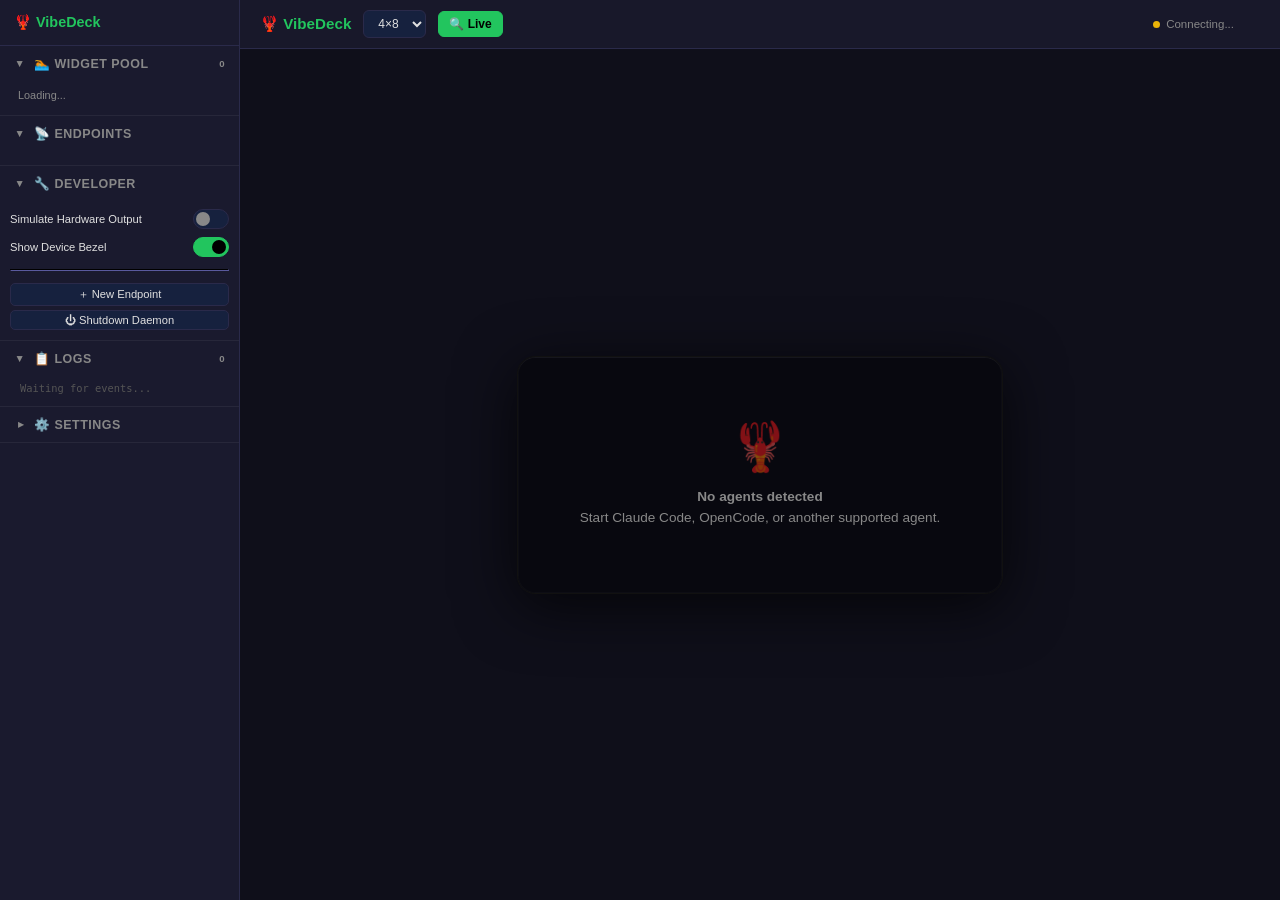
<file: vibe_deck/web/static/index.html>
<!DOCTYPE html>
<html lang="en">
<head>
<meta charset="UTF-8">
<meta name="viewport" content="width=device-width, initial-scale=1.0, viewport-fit=cover">
<title>VibeDeck</title>
<link rel="manifest" href="/static/manifest.json">
<meta name="apple-mobile-web-app-capable" content="yes">
<meta name="apple-mobile-web-app-status-bar-style" content="black-translucent">
<meta name="theme-color" content="#0f0f1a">
<style>
  :root {
    --bg: #0f0f1a; --panel: #1a1a2e; --surface: #16213e;
    --border: #2a2a4a; --text: #e0e0e0; --text-dim: #888;
    --accent: #22c55e; --danger: #ef4444; --warn: #eab308; --info: #3b82f6;
    --left-w: 240px; --right-w: 280px;
  }
  * { margin:0; padding:0; box-sizing:border-box; }
  body {
    background: var(--bg); color: var(--text);
    font-family: -apple-system, BlinkMacSystemFont, 'Segoe UI', 'Noto Sans', sans-serif;
    height: 100vh; overflow: hidden; user-select: none;
  }

  /* ── Layout ──────────────────────────────── */
  #app { display: flex; height: 100vh; }
  #app.noright #right { display: none; }

  /* Hamburger */
  #hamburger {
    display: none; position: fixed; top: 10px; left: 10px; z-index: 150;
    background: var(--panel); border: 1px solid var(--border);
    color: var(--text); font-size: 1.1rem; padding: 6px 10px;
    border-radius: 6px; cursor: pointer;
  }
  #hamburger:hover { border-color: var(--accent); }

  /* Left sidebar */
  #left {
    width: var(--left-w); min-width: var(--left-w);
    background: var(--panel); border-right: 1px solid var(--border);
    display: flex; flex-direction: column; overflow-y: auto;
    transition: transform 0.2s;
  }
  #left .sec {
    border-bottom: 1px solid rgba(255,255,255,0.06);
  }
  #left .sec-hdr {
    display: flex; align-items: center; gap: 8px;
    padding: 10px 14px; cursor: pointer;
    font-size: 0.78rem; font-weight: 600; color: var(--text-dim);
    text-transform: uppercase; letter-spacing: 0.5px;
    transition: color 0.15s, background 0.15s;
    border-radius: 0;
  }
  #left .sec-hdr:hover { color: var(--text); background: rgba(255,255,255,0.02); }
  #left .sec-hdr .arrow {
    font-size: 0.65rem; transition: transform 0.2s;
    display: inline-block; width: 12px; text-align: center;
  }
  #left .sec.collapsed .sec-body { display: none; }
  #left .sec.collapsed .arrow { transform: rotate(-90deg); }
  #left .sec-body { padding: 4px 10px 10px; font-size: 0.72rem; }
  #left .sec-body.show { display: block; }

  /* Left sidebar — pool */
  .pool-item {
    display: flex; align-items: center; gap: 6px;
    padding: 5px 8px; border-radius: 6px; cursor: grab;
    transition: background 0.12s; margin-bottom: 2px;
    position: relative;
  }
  .pool-item:hover { background: var(--surface); }
  .pool-item:active { cursor: grabbing; }
  .pool-item.dragging { opacity: 0.4; }
  .pool-dot {
    width: 7px; height: 7px; border-radius: 50%; flex-shrink: 0;
  }
  .pool-icon { font-size: 1rem; flex-shrink: 0; width: 20px; text-align: center; }
  .pool-label { flex:1; overflow:hidden; text-overflow:ellipsis; white-space:nowrap; font-size:0.72rem; }
  .pool-status { font-size:0.6rem; color:var(--text-dim); flex-shrink: 0; }
  .pool-actions { display: flex; gap: 3px; flex-shrink: 0; }
  .pool-btn {
    background: var(--surface); color: var(--text); border: 1px solid var(--border);
    padding: 1px 6px; border-radius: 4px; cursor: pointer; font-size: 0.6rem;
    transition: all 0.12s;
  }
  .pool-btn:hover { border-color: var(--accent); }
  .pool-btn.activate:hover { border-color: var(--accent); background: rgba(34,197,94,0.15); }
  .pool-btn.deactivate { color: var(--text-dim); }
  .pool-btn.deactivate:hover { border-color: var(--danger); color: var(--danger); background: rgba(239,68,68,0.1); }

  /* Left sidebar — terminals */
  .term-item {
    display: flex; align-items: center; gap: 6px;
    padding: 5px 8px; border-radius: 6px; cursor: pointer;
    transition: background 0.12s; margin-bottom: 2px;
  }
  .term-item:hover { background: var(--surface); }
  .term-item.active { background: var(--surface); border: 1px solid var(--accent); }
  .term-dot { width: 6px; height: 6px; border-radius: 50%; flex-shrink: 0; }
  .term-dot.active-dot { background: var(--accent); box-shadow: 0 0 6px var(--accent); }
  .term-dot.idle-dot { background: var(--text-dim); }
  .term-name { flex:1; overflow:hidden; text-overflow:ellipsis; white-space:nowrap; }
  .term-grid { color: var(--text-dim); font-size: 0.65rem; }

  /* Left sidebar — log entries */
  .log-entry {
    padding: 2px 8px; font-size: 0.65rem; font-family: 'SF Mono','Cascadia Code',monospace;
    color: var(--text-dim); border-left: 2px solid transparent;
    white-space: nowrap; overflow: hidden; text-overflow: ellipsis;
  }
  .log-entry.ts { color: #555; }
  .log-entry.evt { border-left-color: var(--accent); color: var(--text); }

  /* Center */
  #center {
    flex:1; display: flex; flex-direction: column;
    align-items: center; min-width: 0;
  }

  /* Top bar */
  #topbar {
    width: 100%; padding: 10px 20px;
    display: flex; align-items: center; gap: 12px;
    border-bottom: 1px solid var(--border);
    background: rgba(26,26,46,0.85);
    backdrop-filter: blur(12px);
    -webkit-backdrop-filter: blur(12px);
    flex-shrink: 0;
  }
  #topbar .title { font-weight: 700; font-size: 0.95rem; }
  #topbar .title span { color: var(--accent); }
  #topbar .spacer { flex:1; }
  #topbar select, #topbar button {
    background: var(--surface); color: var(--text);
    border: 1px solid var(--border); padding: 5px 10px;
    border-radius: 6px; font-size: 0.75rem; cursor: pointer;
  }
  #topbar select:hover, #topbar button:hover { border-color: var(--accent); }
  #topbar button.active { background: var(--accent); color: #000; border-color: var(--accent); font-weight: 600; }
  #topbar .status-row { display: flex; align-items: center; gap: 6px; font-size: 0.72rem; }
  .status-dot { width: 7px; height: 7px; border-radius: 50%; }
  .status-dot.online { background: var(--accent); box-shadow: 0 0 6px var(--accent); }
  .status-dot.offline { background: var(--danger); }
  .status-dot.waiting { background: var(--warn); animation: pulse 1s infinite; }

  /* Grid area */
  #gridArea {
    flex:1; display: flex; align-items: center; justify-content: center;
    width: 100%; overflow: auto;
  }
  .deck-wrapper {
    background: #08080f; padding: 14px; border-radius: 18px;
    box-shadow:
      0 12px 60px rgba(0,0,0,0.7),
      inset 0 1px 0 rgba(255,255,255,0.04),
      inset 0 0 0 1px rgba(255,255,255,0.02);
    border: 1px solid #111;
  }
  .deck-grid { display: grid; gap: 5px; }
  .key {
    width: 72px; height: 72px; border-radius: 8px;
    display: flex; flex-direction: column;
    align-items: center; justify-content: center;
    cursor: pointer; transition: transform 0.08s, box-shadow 0.15s, filter 0.15s;
    position: relative; font-size: 1.5rem; overflow: hidden;
  }
  .key::after {
    content:''; position:absolute; inset:0; border-radius:8px;
    background: linear-gradient(135deg, rgba(255,255,255,0.08) 0%, transparent 50%);
    pointer-events: none;
  }
  .key:hover { filter: brightness(1.25); box-shadow: 0 0 12px rgba(255,255,255,0.08); transform: translateY(-2px); }
  .key:active { transform: scale(0.92) translateY(0); transition: transform 0.06s; }
  .key.selected { box-shadow: 0 0 0 2px var(--accent), 0 0 12px rgba(34,197,94,0.3); }
  .key .icon { font-size: 1.6rem; line-height:1; pointer-events:none; }
  .key .label {
    font-size:0.58rem; margin-top:3px; text-align:center;
    max-width:64px; overflow:hidden; text-overflow:ellipsis; white-space:nowrap;
    pointer-events:none; opacity:0.9;
    text-shadow: 0 1px 2px rgba(0,0,0,0.6);
  }
  .key .badge {
    position:absolute; top:4px; right:5px; background:var(--danger);
    color:#fff; font-size:0.55rem; font-weight:700; border-radius:50%;
    min-width:18px; height:18px; display:flex; align-items:center; justify-content:center;
    pointer-events:none;
  }

  /* Key animations */
  .key.pulse { animation: pulse 1.5s ease-in-out infinite; }
  .key.blink { animation: blink 0.8s ease-in-out infinite; }
  .key.crawl { animation: crawl 3s ease-in-out infinite; }
  .key.progress { animation: progress 2s linear infinite; }
  @keyframes pulse { 0%,100%{opacity:1} 50%{opacity:0.45} }
  @keyframes blink { 0%,45%{opacity:1} 50%,95%{opacity:0.2} 100%{opacity:1} }
  @keyframes crawl { 0%,100%{filter:brightness(1)} 30%{filter:brightness(1.4) saturate(1.3)} 60%{filter:brightness(0.9)} }
  @keyframes progress { 0%{background-position:0% 50%} 100%{background-position:200% 50%} }

  /* Key animations — sprite-driven (server sends pre-rendered frames) */
  .key.sprite {
    background-size: cover;
    background-position: center;
    background-repeat: no-repeat;
  }
  .key.sprite .icon,
  .key.sprite .label,
  .key.sprite .badge { display: none; }

  /* Empty state */
  .empty-state {
    text-align:center; padding:48px; color:var(--text-dim);
    grid-column:1/-1; align-self:center;
  }
  .empty-state .empty-icon { font-size:3rem; margin-bottom:14px; opacity:0.5; }
  .empty-state .empty-icon.wiggle { animation: wiggle 3s ease-in-out infinite; }
  .empty-state p { margin:6px 0; font-size:0.85rem; }
  .empty-state .tip { font-size:0.72rem; color:#555; margin-top:10px; }
  @keyframes wiggle { 0%,100%{transform:rotate(0)} 25%{transform:rotate(2deg)} 75%{transform:rotate(-2deg)} }

  /* Right sidebar */
  #right {
    width: var(--right-w); min-width: var(--right-w);
    background: var(--panel); border-left: 1px solid var(--border);
    display: flex; flex-direction: column; overflow-y: auto;
  }
  #right .insp-header {
    padding: 12px 14px; border-bottom: 1px solid var(--border);
    display: flex; align-items: center; justify-content: space-between;
    font-size: 0.8rem; font-weight: 600;
  }
  #right .insp-body { padding: 12px 14px; font-size: 0.75rem; }
  #right .insp-empty { color: var(--text-dim); text-align: center; padding: 40px 14px; font-size: 0.78rem; }
  #right .insp-row { margin-bottom: 10px; }
  #right .insp-label { color: var(--text-dim); font-size: 0.65rem; text-transform: uppercase; letter-spacing: 0.5px; margin-bottom: 2px; }
  #right .insp-val { color: var(--text); word-break: break-all; }
  #right input, #right select {
    width: 100%; background: var(--surface); border: 1px solid var(--border);
    color: var(--text); padding: 4px 8px; border-radius: 5px; font-size: 0.75rem;
  }
  #right input[type=color] { width: 36px; height: 28px; padding: 1px; cursor: pointer; }
  .insp-swatch { display: inline-block; width: 14px; height: 14px; border-radius: 3px; vertical-align: middle; margin-right: 4px; border: 1px solid var(--border); }

  /* Buttons */
  .btn-sm {
    background:var(--surface); color:var(--text); border:1px solid var(--border);
    padding:3px 8px; border-radius:5px; cursor:pointer; font-size:0.7rem;
  }
  .btn-sm:hover { border-color: var(--accent); }
  .btn-accent { background:var(--accent); color:#000; border:none; font-weight:600; }
  .btn-accent:hover { filter:brightness(1.15); }

  /* Modal */
  .modal {
    position:fixed; inset:0; z-index:200; background:rgba(0,0,0,0.6);
    display:flex; align-items:center; justify-content:center;
    animation: fadeIn 0.2s ease;
  }
  .modal.closing { animation: fadeOut 0.15s ease forwards; }
  .modal-card {
    background:var(--panel); border:1px solid var(--border);
    border-radius:14px; max-width:480px; width:90%; max-height:80vh; overflow-y:auto;
    animation: slideUp 0.25s cubic-bezier(0.16,1,0.3,1);
  }
  .modal.closing .modal-card { animation: slideDown 0.15s ease forwards; }
  @keyframes fadeIn { from{opacity:0} to{opacity:1} }
  @keyframes fadeOut { from{opacity:1} to{opacity:0} }
  @keyframes slideUp { from{opacity:0;transform:translateY(24px) scale(0.96)} to{opacity:1;transform:translateY(0) scale(1)} }
  @keyframes slideDown { from{opacity:1;transform:translateY(0) scale(1)} to{opacity:0;transform:translateY(24px) scale(0.96)} }
  .modal-header, .modal-footer { padding:12px 18px; display:flex; align-items:center; justify-content:space-between; }
  .modal-header { border-bottom:1px solid var(--border); }
  .modal-header h3 { font-size:0.95rem; margin:0; }
  .modal-footer { border-top:1px solid var(--border); }
  .modal-close { background:none; border:none; color:var(--text-dim); font-size:1.1rem; cursor:pointer; padding:4px 8px; border-radius:4px; transition: all 0.15s; }
  .modal-close:hover { background:var(--surface); color:var(--text); }
  .modal-body { padding:14px 18px; }
  .dim { color:var(--text-dim); font-size:0.85rem; }

  /* Toast */
  #toastContainer {
    position:fixed; bottom:20px; right:20px; z-index:999;
    display:flex; flex-direction:column-reverse; gap:8px; pointer-events:none;
  }
  .toast {
    background:var(--panel); border:1px solid var(--border);
    color:var(--text); padding:10px 16px; border-radius:8px;
    font-size:0.8rem; box-shadow:0 4px 20px rgba(0,0,0,0.5);
    animation: toastIn 0.3s cubic-bezier(0.16,1,0.3,1);
    pointer-events:auto; max-width:320px;
  }
  .toast.out { animation: toastOut 0.2s ease forwards; }
  .toast.success { border-left:3px solid var(--accent); }
  .toast.error { border-left:3px solid var(--danger); }
  @keyframes toastIn { from{opacity:0;transform:translateX(60px)} to{opacity:1;transform:translateX(0)} }
  @keyframes toastOut { from{opacity:1;transform:translateX(0)} to{opacity:0;transform:translateX(60px)} }

  /* Wizard */
  .wizard-container {
    display:flex; flex-direction:column; align-items:center;
    justify-content:center; min-height:100vh; padding:20px;
  }
  .wizard-card {
    background:var(--panel); border:1px solid var(--border);
    border-radius:16px; padding:32px 24px; max-width:380px; width:100%; text-align:center;
  }
  .wizard-card h2 { font-size:1.4rem; margin-bottom:6px; }
  .wizard-sub { color:var(--text-dim); font-size:0.85rem; margin-bottom:24px; }
  .grid-options { display:flex; gap:10px; margin-bottom:20px; flex-wrap:wrap; justify-content:center; }
  .grid-option {
    background:var(--surface); border:2px solid var(--border);
    border-radius:12px; padding:16px 12px; cursor:pointer;
    text-align:center; min-width:90px; transition:all 0.15s;
    flex:1; max-width:110px;
  }
  .grid-option:hover { border-color:var(--info); }
  .grid-option.selected { border-color:var(--accent); background:#1a2e1a; }
  .grid-option .go-size { font-size:1.3rem; font-weight:700; margin-bottom:4px; }
  .grid-option .go-label { font-size:0.7rem; color:var(--text-dim); }
  .grid-option .go-keys { font-size:0.65rem; color:#555; margin-top:2px; }
  .wizard-input {
    width:100%; padding:10px 14px; background:var(--surface);
    border:1px solid var(--border); border-radius:10px;
    color:var(--text); font-size:0.9rem; margin-bottom:16px;
    text-align:center; outline:none;
  }
  .wizard-input:focus { border-color:var(--accent); }
  .wizard-btn {
    width:100%; padding:12px; background:var(--accent);
    color:#000; border:none; border-radius:10px;
    font-size:1rem; font-weight:600; cursor:pointer; transition:all 0.15s;
  }
  .wizard-btn:hover { filter:brightness(1.15); }
  .wizard-btn:active { transform:scale(0.97); }
  .wizard-btn:disabled { opacity:0.4; cursor:not-allowed; }
  .wizard-error { color:var(--danger); font-size:0.8rem; margin-top:10px; min-height:20px; }

  /* Responsive */
  @media (max-width:900px) {
    #hamburger { display: block; }
    #left {
      position: fixed; top:0; left:0; bottom:0; z-index:140;
      transform: translateX(-100%);
    }
    #left.open { transform: translateX(0); }
    #right { width: 240px; min-width: 240px; }
    .key { width: 56px; height: 56px; font-size: 1.2rem; }
    .key .icon { font-size: 1.3rem; }
  }
  @media (max-width:600px) {
    #right { display: none; }
    .key { width: 48px; height: 48px; font-size: 1rem; }
    .key .icon { font-size: 1.1rem; }
  }

  /* Custom scrollbar */
  ::-webkit-scrollbar { width:6px; height:6px; }
  ::-webkit-scrollbar-track { background: transparent; }
  ::-webkit-scrollbar-thumb { background: var(--border); border-radius: 3px; }
  ::-webkit-scrollbar-thumb:hover { background: #3a3a5a; }

  /* Selection */
  ::selection { background: var(--accent); color: #000; }

  /* ── Developer Toggle Switches ── */
  .dev-toggle-row { padding: 4px 0; }
  .dev-toggle { display: flex; align-items: center; justify-content: space-between; cursor: pointer; }
  .toggle-label { font-size: 0.7rem; color: var(--text); }
  .toggle-switch { position: relative; width: 36px; height: 20px; flex-shrink: 0; }
  .toggle-switch input { opacity: 0; width: 0; height: 0; }
  .toggle-slider { position: absolute; cursor: pointer; top: 0; left: 0; right: 0; bottom: 0;
    background: var(--surface); border: 1px solid var(--border); border-radius: 20px; transition: 0.2s; }
  .toggle-slider:before { content: ""; position: absolute; height: 14px; width: 14px;
    left: 2px; bottom: 2px; background: var(--text-dim); border-radius: 50%; transition: 0.2s; }
  .toggle-switch input:checked + .toggle-slider { background: var(--accent); border-color: var(--accent); }
  .toggle-switch input:checked + .toggle-slider:before { transform: translateX(16px); background: #000; }

  /* ── Hardware Simulation Mode ── */
  .deck-grid.hw-sim-keys .key {
    width: var(--hw-key-size, 96px);
    height: var(--hw-key-size, 96px);
    border-radius: 12px;
  }
  .deck-grid.hw-sim-keys .key .icon { font-size: calc(var(--hw-key-size, 96px) * 0.45); }
  .deck-grid.hw-sim-keys .key .label { font-size: calc(var(--hw-key-size, 96px) * 0.12); }
  #center.hw-sim .deck-wrapper { background: #1a1a1a; border: 3px solid #333; border-radius: 16px;
    padding: 16px; box-shadow: 0 8px 32px rgba(0,0,0,0.5); }
  .deck-wrapper.no-bezel { background: transparent; border: none; box-shadow: none; padding: 0; border-radius: 0; }
</style>
</head>
<body>

<!-- ═══ Hamburger (mobile) ═══ -->
<button id="hamburger" onclick="toggleSidebar()" title="Toggle sidebar">☰</button>

<!-- ═══ App Layout ═══ -->
<div id="app" class="noright">

<!-- ── Left Sidebar ── -->
<aside id="left">
  <div style="padding:14px;border-bottom:1px solid var(--border);font-weight:700;font-size:0.9rem">
    🦞 <span style="color:var(--accent)">VibeDeck</span>
  </div>

  <!-- Widget Pool -->
  <div class="sec" id="secPool">
    <div class="sec-hdr" onclick="toggleSec('secPool')">
      <span class="arrow">▼</span> 🏊 Widget Pool
      <span style="margin-left:auto;font-size:0.6rem;color:var(--text-dim)" id="poolCount">0</span>
    </div>
    <div class="sec-body" id="poolList">
      <div style="color:var(--text-dim);font-size:0.68rem;padding:4px 8px">Loading...</div>
    </div>
  </div>

  <!-- Endpoints -->
  <div class="sec" id="secTerminals">
    <div class="sec-hdr" onclick="toggleSec('secTerminals')">
      <span class="arrow">▼</span> 📡 Endpoints
    </div>
    <div class="sec-body" id="terminalList"></div>
  </div>

  <!-- Developer -->
  <div class="sec" id="secDev">
    <div class="sec-hdr" onclick="toggleSec('secDev')">
      <span class="arrow">▼</span> 🔧 Developer
    </div>
    <div class="sec-body" id="devBody">
      <div class="dev-toggle-row">
        <label class="dev-toggle">
          <span class="toggle-label">Simulate Hardware Output</span>
          <div class="toggle-switch">
            <input type="checkbox" id="hwSimToggle" onchange="toggleHardwareSim()">
            <span class="toggle-slider"></span>
          </div>
        </label>
      </div>
      <div class="dev-toggle-row">
        <label class="dev-toggle">
          <span class="toggle-label">Show Device Bezel</span>
          <div class="toggle-switch">
            <input type="checkbox" id="showBezelToggle" onchange="toggleBezel()" checked>
            <span class="toggle-slider"></span>
          </div>
        </label>
      </div>
      <hr style="border-color:var(--border);margin:8px 0">
      <button class="btn-sm" style="width:100%;margin-top:4px" onclick="showWizard()">＋ New Endpoint</button>
      <button class="btn-sm" style="width:100%;margin-top:4px" onclick="shutdownDaemon()">⏻ Shutdown Daemon</button>
    </div>
  </div>

  <!-- Logs -->
  <div class="sec" id="secLogs">
    <div class="sec-hdr" onclick="toggleSec('secLogs')">
      <span class="arrow">▼</span> 📋 Logs
      <span style="margin-left:auto;font-size:0.6rem;color:var(--text-dim)" id="logCount">0</span>
    </div>
    <div class="sec-body" id="logBody" style="max-height:200px;overflow-y:auto">
      <div class="log-entry ts">Waiting for events...</div>
    </div>
  </div>

  <!-- Settings -->
  <div class="sec collapsed" id="secSettings">
    <div class="sec-hdr" onclick="toggleSec('secSettings')">
      <span class="arrow">▼</span> ⚙️ Settings
    </div>
    <div class="sec-body">
      <button class="btn-sm" style="width:100%;margin-bottom:4px" onclick="showVisualConfig()">🎨 Widget Appearance</button>
      <button class="btn-sm" style="width:100%;margin-bottom:4px" onclick="showThemeEditor()">💅 UI Theme</button>
      <button class="btn-sm" style="width:100%;margin-bottom:4px" onclick="showSaveDialog()">💾 Save Layout</button>
      <button class="btn-sm" style="width:100%" onclick="showLoadDialog()">📂 Load Layout</button>
      <button class="btn-sm" style="width:100%;margin-top:6px;border-color:var(--accent);color:var(--accent)" onclick="window.location.hash='settings'">⚙️ Full Settings</button>
    </div>
  </div>
</aside>

<!-- ── Center Area ── -->
<div id="center">
  <!-- Top bar -->
  <div id="topbar">
    <div class="title">🦞 <span>VibeDeck</span></div>
    <select id="deckType" onchange="changeDeck()" title="Grid layout">
      <option value="2x3">2×3</option>
      <option value="3x5">3×5</option>
      <option value="4x8" selected>4×8</option>
    </select>
    <button id="btnMode" onclick="toggleMode()" class="active">🔍 Live</button>
    <div class="spacer"></div>
    <div class="status-row">
      <span class="status-dot waiting" id="statusDot"></span>
      <span id="statusLabel" style="color:var(--text-dim)">Connecting...</span>
      <span style="font-size:0.65rem;color:#444;font-family:monospace;margin-left:8px" id="headerDebug" title="hook age / thinking / fps"></span>
    </div>
    <span style="font-size:0.7rem;color:var(--text-dim)" id="headerName"></span>
  </div>

  <!-- Grid -->
  <div id="gridArea">
    <div class="deck-wrapper">
      <div class="deck-grid" id="deck">
        <div class="empty-state">
          <div class="empty-icon wiggle">🦞</div>
          <p><strong>No agents detected</strong></p>
          <p>Start Claude Code, OpenCode, or another supported agent.</p>
        </div>
      </div>
    </div>
  </div>
</div>

<!-- ── Right Sidebar (Widget Inspector) ── -->
<aside id="right">
  <div class="insp-header">
    🔍 Widget Inspector
    <button class="modal-close" onclick="deselectWidget()" title="Close">✕</button>
  </div>
  <div class="insp-empty" id="inspEmpty">
    <p>Click a widget key<br>to inspect it</p>
    <p style="font-size:0.65rem;margin-top:6px">Switch to <strong>Inspect</strong> mode<br>in the top bar</p>
  </div>
  <div class="insp-body" id="inspBody" style="display:none">
    <div class="insp-row">
      <div class="insp-label">Widget ID</div>
      <div class="insp-val" id="inspId">—</div>
    </div>
    <div class="insp-row">
      <div class="insp-label">Type</div>
      <div class="insp-val" id="inspType">—</div>
    </div>
    <div class="insp-row">
      <div class="insp-label">Key Index</div>
      <div class="insp-val" id="inspKey">—</div>
    </div>
    <div class="insp-row">
      <div class="insp-label">Icon</div>
      <input type="text" id="inspIcon" maxlength="4" onchange="updateInspectedWidget()">
    </div>
    <div class="insp-row">
      <div class="insp-label">Color</div>
      <div style="display:flex;gap:6px;align-items:center">
        <input type="color" id="inspColor" onchange="updateInspectedWidget()">
        <span style="font-size:0.7rem;font-family:monospace" id="inspColorHex">#000</span>
      </div>
    </div>
    <div class="insp-row">
      <div class="insp-label">Animation</div>
      <select id="inspAnim" onchange="updateInspectedWidget()">
        <option>none</option><option>pulse</option><option>crawl</option><option>blink</option><option>progress</option>
      </select>
    </div>
    <div class="insp-row">
      <div class="insp-label">Label</div>
      <input type="text" id="inspLabel" maxlength="12" onchange="updateInspectedWidget()">
    </div>
    <div class="insp-row" id="inspBadgeRow" style="display:none">
      <div class="insp-label">Badge</div>
      <div class="insp-val" id="inspBadge">—</div>
    </div>
    <div class="insp-row">
      <div class="insp-label">Meta</div>
      <pre id="inspMeta" style="font-size:0.6rem;color:var(--text-dim);max-height:120px;overflow-y:auto;background:var(--bg);padding:6px;border-radius:4px">—</pre>
    </div>
    <div class="insp-row" style="margin-top:12px;padding-top:10px;border-top:1px solid var(--border)">
      <button class="btn-sm" style="width:100%;color:var(--info);border-color:var(--info);margin-bottom:6px"
              onclick="focusAgentWindow()" title="Toggle agent window — focus / restore previous">
        🎯 Toggle Agent Window
      </button>
      <button class="btn-sm" style="width:100%;color:var(--warn);border-color:var(--warn)"
              onclick="removeFromGrid()" title="Remove from this terminal, keep in pool">
        ↩ Remove from Grid
      </button>
      <div style="font-size:0.6rem;color:var(--text-dim);margin-top:4px">Widget stays in pool for later use</div>
    </div>
  </div>
</aside>

</div><!-- /app -->

<!-- ═══ Modals ═══ -->
<div id="visualModal" class="modal" style="display:none">
  <div class="modal-card">
    <div class="modal-header"><h3>🎨 Widget Appearance</h3><button class="modal-close" onclick="closeModal('visualModal')">✕</button></div>
    <div class="modal-body" id="visualBody"><p class="dim">Loading...</p></div>
    <div class="modal-footer"><button class="wizard-btn" onclick="saveAppearance()">💾 Save</button></div>
  </div>
</div>

<div id="themeModal" class="modal" style="display:none">
  <div class="modal-card">
    <div class="modal-header"><h3>💅 UI Theme</h3><button class="modal-close" onclick="closeModal('themeModal')">✕</button></div>
    <div class="modal-body" id="themeBody"><p class="dim">Loading...</p></div>
    <div class="modal-footer"><button class="wizard-btn" onclick="saveTheme()">💾 Save</button></div>
  </div>
</div>

<div id="saveModal" class="modal" style="display:none">
  <div class="modal-card">
    <div class="modal-header"><h3>💾 Save Layout</h3><button class="modal-close" onclick="closeModal('saveModal')">✕</button></div>
    <div class="modal-body"><input class="wizard-input" id="saveName" placeholder="Layout name" maxlength="40"></div>
    <div class="modal-footer"><button class="wizard-btn" onclick="saveLayout()">Save</button></div>
  </div>
</div>

<div id="loadModal" class="modal" style="display:none">
  <div class="modal-card">
    <div class="modal-header"><h3>📂 Load Layout</h3><button class="modal-close" onclick="closeModal('loadModal')">✕</button></div>
    <div class="modal-body" id="loadList"><p class="dim">Loading...</p></div>
  </div>
</div>

<!-- ═══ Setup Wizard (overlay) ═══ -->
<div id="wizard-view" style="display:none;position:fixed;inset:0;z-index:300;background:var(--bg)">
<div class="wizard-container">
  <div class="wizard-card">
    <h2>🦞 Welcome to VibeDeck</h2>
    <p class="wizard-sub">Connect this device as a monitoring terminal</p>
    <p style="font-size:0.8rem;color:var(--text-dim);margin-bottom:10px">Choose your grid layout</p>
    <div class="grid-options" id="gridOptions">
      <div class="grid-option" data-grid="3x4" onclick="selectGrid(this)"><div class="go-size">3×4</div><div class="go-label">Sparse</div><div class="go-keys">12 keys</div></div>
      <div class="grid-option" data-grid="3x5" onclick="selectGrid(this)"><div class="go-size">3×5</div><div class="go-label">Standard</div><div class="go-keys">15 keys</div></div>
      <div class="grid-option selected" data-grid="4x8" onclick="selectGrid(this)"><div class="go-size">4×8</div><div class="go-label">Dense</div><div class="go-keys">32 keys</div></div>
    </div>
    <input class="wizard-input" id="wizardName" type="text" placeholder="DefaultEndpoint" maxlength="20">
    <button class="wizard-btn" id="wizardBtn" onclick="doRegister()">Connect</button>
    <div class="wizard-error" id="wizardError"></div>
    <div id="wizardBackRow" style="display:none;margin-top:12px">
      <button onclick="hideWizard()" style="background:var(--surface);color:var(--text);border:1px solid var(--border);border-radius:6px;padding:5px 12px;cursor:pointer;font-size:0.8rem">← Back</button>
    </div>
  </div>
</div>
</div>

<!-- ═══ Settings iframe (full-viewport overlay) ═══ -->
<iframe id="settingsFrame" src="" style="display:none;position:fixed;inset:0;width:100vw;height:100vh;border:none;z-index:500;background:var(--bg)"></iframe>

<!-- Toast container -->
<div id="toastContainer"></div>

<script>
// ═══════════════════════════════════════════════════
// Toast notifications
// ═══════════════════════════════════════════════════
function toast(msg, type='success') {
  const container = document.getElementById('toastContainer');
  const el = document.createElement('div');
  el.className = 'toast ' + type; el.textContent = msg;
  container.appendChild(el);
  setTimeout(() => {
    el.classList.add('out');
    el.addEventListener('animationend', () => el.remove());
  }, 2200);
}

// ═══════════════════════════════════════════════════
// Resilient fetch wrapper — catches network errors,
// retries once for transient failures, shows toasts.
// ═══════════════════════════════════════════════════
let _apiOfflineToastShown = false;
const _API_RETRYABLE = [
  'ConnectionError', 'NetworkError', 'TypeError',
  'AbortError', 'TimeoutError',
  'socket connection was closed',
  'Failed to fetch',
  'Network request failed',
  'network error',
];

function _isRetryable(err) {
  const msg = String(err.message || err).toLowerCase();
  return _API_RETRYABLE.some(p => msg.includes(p.toLowerCase()));
}

async function api(url, opts = {}) {
  const { method = 'GET', body, headers, silent = false, retries = 1 } = opts;
  const fetchOpts = { method, headers: headers || {} };
  if (body) {
    fetchOpts.headers['Content-Type'] = 'application/json';
    fetchOpts.body = JSON.stringify(body);
  }

  let lastErr;
  for (let attempt = 0; attempt <= retries; attempt++) {
    try {
      const resp = await fetch(url, fetchOpts);
      if (!resp.ok && !silent) {
        // Server errors — don't retry, just report
        if (resp.status >= 500) {
          toast('Server error (' + resp.status + ') — daemon may be overloaded', 'error');
        }
      }
      _apiOfflineToastShown = false;  // reset on success
      return resp;
    } catch (err) {
      lastErr = err;
      if (attempt < retries && _isRetryable(err)) {
        // Brief backoff before retry
        await new Promise(r => setTimeout(r, 800 * (attempt + 1)));
        continue;
      }
    }
  }

  // All retries exhausted — show toast once per offline period
  if (!silent && !_apiOfflineToastShown) {
    _apiOfflineToastShown = true;
    toast('⚠️ Network error — daemon may be offline. Retrying...', 'error');
  }
  throw lastErr;
}

// ═══════════════════════════════════════════════════
// State
// ═══════════════════════════════════════════════════
const DECK_SIZES = { '2x3':{rows:2,cols:3}, '3x5':{rows:3,cols:5}, '4x8':{rows:4,cols:8} };
let currentDeck = '4x8', mode = 'live', sseRetryDelay = 1000;
let selectedKeyIndex = null, selectedWidgetId = null;
const visLog = [], VIS_LOG_MAX = 100;
let selectedGrid = '4x8';
let currentTerminalId = 'default';  // track active terminal for drag-drop

// ═══════════════════════════════════════════════════
// Sidebar sections
// ═══════════════════════════════════════════════════
function toggleSec(id) {
  document.getElementById(id).classList.toggle('collapsed');
}

function toggleSidebar() {
  document.getElementById('left').classList.toggle('open');
}

// Close sidebar on outside click (mobile)
document.addEventListener('click', (e) => {
  const left = document.getElementById('left');
  const hamburger = document.getElementById('hamburger');
  if (left.classList.contains('open') && !left.contains(e.target) && e.target !== hamburger && !hamburger.contains(e.target)) {
    left.classList.remove('open');
  }
});

// ═══════════════════════════════════════════════════
// Grid
// ═══════════════════════════════════════════════════
function buildGrid(deckType) {
  const size = DECK_SIZES[deckType], grid = document.getElementById('deck');
  grid.style.gridTemplateColumns = `repeat(${size.cols}, 72px)`;
  grid.style.gridTemplateRows = `repeat(${size.rows}, 72px)`;
  grid.innerHTML = '';
  for (let i = 0; i < size.rows * size.cols; i++) {
    const key = document.createElement('div');
    key.className = 'key'; key.style.backgroundColor = '#111'; key.dataset.index = i;
    key.onclick = (e) => { e.preventDefault(); onKeyClick(i); };
    grid.appendChild(key);
  }
  setupDropTargets();
}

function onKeyClick(i) {
  if (mode === 'edit' || mode === 'inspect') {
    selectKey(i);
    return;
  }
  pressKey(i);
}

function selectKey(i) {
  selectedKeyIndex = i;
  const lastKeys = window._lastKeys || [];
  const k = lastKeys.find(k => k.index === i);
  selectedWidgetId = k ? k.widget_id : null;

  // Highlight
  document.querySelectorAll('.key.selected').forEach(el => el.classList.remove('selected'));
  const keyEl = document.querySelector(`.key[data-index="${i}"]`);
  if (keyEl) keyEl.classList.add('selected');

  updateInspector(i, k);
  document.getElementById('app').classList.remove('noright');
}

function deselectWidget() {
  selectedKeyIndex = null; selectedWidgetId = null;
  document.querySelectorAll('.key.selected').forEach(el => el.classList.remove('selected'));
  document.getElementById('app').classList.add('noright');
}

function updateKeys(keys) {
  const grid = document.getElementById('deck');
  const emptyState = grid.querySelector('.empty-state');
  if (emptyState && keys.some(k => k.widget_id)) emptyState.remove();

  const now = new Date();
  const ts = now.toTimeString().slice(0,8) + '.' + String(now.getMilliseconds()).padStart(3,'0');

  keys.forEach(k => {
    if (!k.widget_id) return;
    const prev = window._lastKeys ? window._lastKeys.find(p => p.index === k.index) : null;
    if (!prev || prev.label !== k.label || prev.color !== k.color || prev.animation !== k.animation || prev.icon !== k.icon) {
      visLog.push({ ts, index:k.index, widget_id:k.widget_id, icon:k.icon, color:k.color, animation:k.animation, label:k.label });
      if (visLog.length > VIS_LOG_MAX) visLog.shift();
      renderLogs();
    }
  });

  keys.forEach(k => {
    const keyEl = grid.querySelector(`.key[data-index="${k.index}"]`);
    if (!keyEl) return;

    const animMode = k.animation_mode || 'none';

    // Clear previous state
    keyEl.classList.remove('pulse','blink','crawl','progress','sprite');
    keyEl.style.backgroundImage = '';
    keyEl.style.backgroundColor = '';

    if (animMode === 'sprite') {
      // Server sends pre-rendered sprite frames as PNG base64
      keyEl.classList.add('sprite');
      keyEl.style.backgroundImage = `url(data:image/png;base64,${k.image})`;
      keyEl.innerHTML = '';
    } else {
      // Static or CSS-effect key
      keyEl.style.backgroundColor = k.color || '#111';
      keyEl.innerHTML = '';
      if (k.widget_id) {
        if (k.icon) { const icon = document.createElement('span'); icon.className='icon'; icon.textContent=k.icon; keyEl.appendChild(icon); }
        if (k.label) { const label = document.createElement('span'); label.className='label'; label.textContent=k.label; keyEl.appendChild(label); }
        if (k.badge) { const badge = document.createElement('span'); badge.className='badge'; badge.textContent=k.badge; keyEl.appendChild(badge); }
      }
      if (animMode === 'css' && k.animation && k.animation !== 'none') {
        keyEl.classList.add(k.animation);
      }
    }
  });

  // Update inspector if the selected key changed
  if (selectedKeyIndex != null) {
    const sk = keys.find(k => k.index === selectedKeyIndex);
    updateInspector(selectedKeyIndex, sk || null);
  }
}

function changeDeck() {
  currentDeck = document.getElementById('deckType').value;
  buildGrid(currentDeck);
  if (window._lastKeys) updateKeys(window._lastKeys);
}

// ═══════════════════════════════════════════════════
// Right sidebar — Widget Inspector
// ═══════════════════════════════════════════════════
function updateInspector(keyIdx, k) {
  const empty = document.getElementById('inspEmpty');
  const body = document.getElementById('inspBody');

  if (!k || !k.widget_id) {
    empty.style.display = ''; body.style.display = 'none';
    return;
  }
  empty.style.display = 'none'; body.style.display = '';

  document.getElementById('inspId').textContent = k.widget_id;
  document.getElementById('inspType').textContent = k.type || 'agent';
  document.getElementById('inspKey').textContent = keyIdx;
  document.getElementById('inspIcon').value = k.icon || '';
  document.getElementById('inspColor').value = k.color || '#000000';
  document.getElementById('inspColorHex').textContent = k.color || '#000000';
  document.getElementById('inspAnim').value = k.animation || 'none';
  document.getElementById('inspLabel').value = k.label || '';

  const badgeRow = document.getElementById('inspBadgeRow');
  if (k.badge) { badgeRow.style.display = ''; document.getElementById('inspBadge').textContent = k.badge; }
  else badgeRow.style.display = 'none';

  if (window._widgetMeta && window._widgetMeta[k.widget_id]) {
    document.getElementById('inspMeta').textContent = JSON.stringify(window._widgetMeta[k.widget_id], null, 2);
  } else {
    document.getElementById('inspMeta').textContent = '—';
  }

  document.getElementById('app').classList.remove('noright');
}

function updateInspectedWidget() {
  if (selectedKeyIndex == null || !selectedWidgetId) return;
  const icon = document.getElementById('inspIcon').value;
  const color = document.getElementById('inspColor').value;
  const animation = document.getElementById('inspAnim').value;
  const label = document.getElementById('inspLabel').value;
  document.getElementById('inspColorHex').textContent = color;

  // Update local cache
  const keys = window._lastKeys || [];
  const k = keys.find(k => k.index === selectedKeyIndex);
  if (k) {
    k.icon = icon; k.color = color; k.animation = animation; k.label = label;
    updateKeys(keys);
  }
}

// ═══════════════════════════════════════════════════
// Logs panel
// ═══════════════════════════════════════════════════
function renderLogs() {
  const body = document.getElementById('logBody');
  const count = document.getElementById('logCount');
  count.textContent = visLog.length;
  body.innerHTML = visLog.slice(-40).reverse().map(e =>
    '<div class="log-entry evt">' +
      '<span style="color:#555">' + esc(e.ts) + '</span> ' +
      esc(e.icon) + ' ' + esc(e.label) +
      ' <span style="color:#444">' + esc(e.widget_id) + '</span>' +
    '</div>'
  ).join('') || '<div class="log-entry ts">Waiting for events...</div>';
}

// ═══════════════════════════════════════════════════
// Terminal list in sidebar
// ═══════════════════════════════════════════════════
async function loadTerminalList() {
  const el = document.getElementById('terminalList');
  try {
    const resp = await api('/api/terminals', {silent:true});
    if (!resp.ok) { el.innerHTML = '<p style="color:var(--text-dim);font-size:0.68rem">Daemon offline</p>'; return; }
    const data = await resp.json();
    const terminals = data.terminals || [];
    const currentToken = getToken();
    if (terminals.length === 0) {
      el.innerHTML = '<p style="color:var(--text-dim);font-size:0.68rem">No terminals</p>';
      return;
    }
    window._terminalList = terminals;  // cache for pool dropdown
    el.innerHTML = terminals.map(t => {
      const active = (t.token && t.token === currentToken) ? ' active' : '';
      const dotCls = t.widget_count > 0 ? 'active-dot' : 'idle-dot';
      const label = t.name;
      const typeIcon = t.type === 'physical' ? '🔌' : '🌐';
      return '<div class="term-item' + active + '" onclick="switchToTerminal(\'' + esc(t.token||'') + '\',\'' + esc(t.grid) + '\',\'' + esc(t.name) + '\',\'' + esc(t.id) + '\')" title="' + esc(t.name) + ' (' + esc(t.type) + ')">' +
        '<span class="term-dot ' + dotCls + '"></span>' +
        '<span class="term-type-icon" title="' + esc(t.type) + '">' + typeIcon + '</span>' +
        '<span class="term-name">' + esc(label) + '</span>' +
        '<span class="term-grid">' + esc(t.grid) + '</span>' +
      '</div>';
    }).join('');
  } catch(e) {
    el.innerHTML = '<p style="color:var(--text-dim);font-size:0.68rem">Daemon offline</p>';
  }
}

function switchToTerminal(token, grid, name, terminalId) {
  if (!token) return;
  // Close old SSE before switching
  if (window._sse) { window._sse.close(); window._sse = null; }
  saveToken(token);
  currentTerminalId = terminalId || 'default';
  showApp(grid, name);
}

// ═══════════════════════════════════════════════════
// Mode toggle
// ═══════════════════════════════════════════════════
function toggleMode() {
  const btn = document.getElementById('btnMode');
  if (mode === 'live') {
    mode = 'inspect'; btn.textContent = '🔍 Inspect'; btn.classList.remove('active');
  } else {
    mode = 'live'; btn.textContent = '🔍 Live'; btn.classList.add('active');
    deselectWidget();
  }
}

// ═══════════════════════════════════════════════════
// SSE Connection
// ═══════════════════════════════════════════════════
function connectSSE() {
  const statusDot = document.getElementById('statusDot');
  const statusLabel = document.getElementById('statusLabel');
  const token = getToken();
  console.log('[SSE] connecting with token ' + (token ? token.slice(0,8)+'...' : '(none)'));
  const es = new EventSource('/api/events?token=' + token);
  window._sse = es;  // store for clean disconnect on terminal switch
  let connected = false;
  let errorCount = 0;

  es.onopen = () => {
    connected = true; errorCount = 0; sseRetryDelay = 1000;
    console.log('[SSE] connected');
    statusDot.className = 'status-dot online';
    statusLabel.textContent = 'Live';
    statusLabel.style.color = 'var(--accent)';
    loadTerminalList();
    setTimeout(() => { if (!window._lastKeys) { statusLabel.textContent = 'Waiting for agent...'; statusLabel.style.color = 'var(--warn)'; } }, 3000);
  };

  es.onmessage = (event) => {
    try {
      const data = JSON.parse(event.data);
      if (data.type === 'frame') {
        window._lastKeys = data.keys;
        if (data._meta) window._widgetMeta = data._meta;
        updateKeys(data.keys);
        if (data._pool) renderPool(data._pool);
        statusDot.className = 'status-dot online';
        statusLabel.textContent = 'Live';
        statusLabel.style.color = 'var(--accent)';
        document.getElementById('headerName').textContent = data.display_name || '';
        if (data._debug && data._debug.hook_age_ms != null) {
          const d = data._debug;
          const ageS = (d.hook_age_ms / 1000).toFixed(1);
          const thinkS = d.thinking_ms ? (d.thinking_ms / 1000).toFixed(1) + 's→T' : '–';
          document.getElementById('headerDebug').textContent =
            'hook:' + ageS + 's think:' + thinkS + ' fps:' + d.frame_rate;
        }
      }
    } catch(e) {}
  };

  es.onerror = () => {
    errorCount++;
    console.warn('[SSE] error #' + errorCount + ' (connected=' + connected + ', readyState=' + es.readyState + ')');
    if (connected) {
      statusDot.className = 'status-dot offline';
      statusLabel.textContent = 'Disconnected'; statusLabel.style.color = 'var(--danger)';
      connected = false;
    } else if (errorCount >= 3) {
      // After 3 consecutive failures, show error status
      statusDot.className = 'status-dot offline';
      statusLabel.textContent = 'Connection failed'; statusLabel.style.color = 'var(--danger)';
    }
    es.close();
    window._sse = null;
    const delay = Math.min(sseRetryDelay, 30000);
    console.log('[SSE] will retry in ' + delay + 'ms');
    setTimeout(connectSSE, delay);
    sseRetryDelay *= 2;
  };
}

// ═══════════════════════════════════════════════════
// Key press
// ═══════════════════════════════════════════════════
function pressKey(i) {
  const token = getToken();
  api('/api/key/' + i + '?token=' + token, { method: 'POST', silent: true }).catch(() => {});
}

// ═══════════════════════════════════════════════════
// Token & Routing
// ═══════════════════════════════════════════════════
function getToken() {
  const params = new URLSearchParams(window.location.search);
  return params.get('token') || localStorage.getItem('vibedeck_token') || '';
}
function saveToken(t) {
  localStorage.setItem('vibedeck_token', t);
  const url = new URL(window.location);
  url.searchParams.set('token', t);
  window.history.replaceState({}, '', url);
}

// ═══════════════════════════════════════════════════
// Hash routing
// ═══════════════════════════════════════════════════
function handleHash() {
  const hash = window.location.hash.slice(1); // remove '#'
  const app = document.getElementById('app');
  const wizard = document.getElementById('wizard-view');
  const settingsFrame = document.getElementById('settingsFrame');

  // Hide everything first
  if (app) app.style.display = 'none';
  if (wizard) wizard.style.display = 'none';
  if (settingsFrame) { settingsFrame.style.display = 'none'; settingsFrame.src = ''; }

  if (hash === 'settings') {
    if (settingsFrame) {
      settingsFrame.style.display = '';
      settingsFrame.src = '/static/settings.html?t=' + Date.now();
    }
  } else if (hash === 'wizard') {
    if (wizard) wizard.style.display = '';
    if (app) app.style.display = '';
  } else {
    // Default — show app (deck view)
    if (app) app.style.display = '';
  }
}

// Initial hash check + listen for changes
document.addEventListener('DOMContentLoaded', handleHash);
window.addEventListener('hashchange', handleHash);

// ═══════════════════════════════════════════════════
// Wizard
// ═══════════════════════════════════════════════════
function selectGrid(el) {
  document.querySelectorAll('.grid-option').forEach(o => o.classList.remove('selected'));
  el.classList.add('selected');
  selectedGrid = el.dataset.grid;
}

function showWizard() {
  window.location.hash = 'wizard';
  const hasToken = !!getToken();
  document.getElementById('wizardBackRow').style.display = hasToken ? '' : 'none';
}

function hideWizard() {
  window.location.hash = '';
}

async function doRegister() {
  const btn = document.getElementById('wizardBtn');
  const err = document.getElementById('wizardError');
  const name = document.getElementById('wizardName').value.trim() || 'DefaultEndpoint';
  const existingToken = getToken();
  const isAddingFromApp = !!existingToken;
  btn.disabled = true; btn.textContent = 'Connecting...'; err.textContent = '';

  try {
    const resp = await api('/api/terminal/register', {
      method: 'POST',
      body: { name, grid: selectedGrid, type:'virtual' },
    });
    const data = await resp.json();
    if (resp.ok && data.terminal) {
      // Close wizard NOW — direct DOM, not via hash routing
      document.getElementById('wizard-view').style.display = 'none';
      document.getElementById('app').style.display = '';
      if (isAddingFromApp) { hideWizard(); }
      else { saveToken(data.terminal.token); showApp(data.terminal.grid, data.terminal.name); }
    } else { err.textContent = data.error || 'Registration failed'; }
  } catch(e) { err.textContent = 'Connection failed. Is the daemon running?'; }
  btn.disabled = false; btn.textContent = 'Connect';
}

function showApp(grid, name) {
  document.getElementById('wizard-view').style.display = 'none';
  document.getElementById('app').style.display = '';
  if (name) document.getElementById('headerName').textContent = name;
  const sel = document.getElementById('deckType');
  if (grid) { for (let o of sel.options) { if (o.value === grid) { o.selected = true; break; } } }
  changeDeck();
  connectSSE();
  loadTerminalList();
  loadPoolOnce();
}

// ═══════════════════════════════════════════════════
// Init
// ═══════════════════════════════════════════════════
// ═══════════════════════════════════════════════════
// Widget Pool
// ═══════════════════════════════════════════════════
function renderPool(widgets) {
  const el = document.getElementById('poolList');
  const count = document.getElementById('poolCount');
  count.textContent = widgets.length;

  if (widgets.length === 0) {
    el.innerHTML = '<div style="color:var(--text-dim);font-size:0.68rem;padding:4px 8px">No widgets detected</div>';
    return;
  }

  el.innerHTML = widgets.map(w => {
    const activated = w.activated_on || [];
    const statusLabel = activated.length > 0
      ? 'on ' + activated.map(t => t === 'default' ? 'Web' : t.slice(0,6)).join(', ')
      : 'unassigned';
    const deactivateBtns = activated.map(tid =>
      '<button class="pool-btn deactivate" onclick="event.stopPropagation();deactivateWidget(\'' + esc(w.id) + '\',\'' + esc(tid) + '\')" title="Remove from ' + esc(tid) + '">✕ ' + esc(tid === 'default' ? 'Web' : tid.slice(0,6)) + '</button>'
    ).join('');

    // Project name from cwd is the human-readable identifier; fall back to label/id
    const projectName = w.project || w.meta?.project || '';
    const primaryLabel = projectName || w.label || w.id;
    const subLabel = projectName ? (w.label !== projectName ? w.label : w.id) : w.id;

    return '<div class="pool-item" draggable="true"' +
      ' data-widget-id="' + esc(w.id) + '"' +
      ' ondragstart="onPoolDragStart(event)"' +
      ' ondragend="onPoolDragEnd(event)"' +
      ' title="' + esc(w.id) + ' | ' + esc(primaryLabel) + '">' +
      '<span class="pool-dot" style="background:' + esc(w.color) + ';box-shadow:0 0 5px ' + esc(w.color) + '"></span>' +
      '<span class="pool-icon">' + esc(w.icon) + '</span>' +
      '<span class="pool-label">' + esc(primaryLabel) + '</span>' +
      '<span class="pool-status" style="color:' + (activated.length > 0 ? 'var(--accent)' : 'var(--text-dim)') + '">' + esc(subLabel) + '</span>' +
      '<span class="pool-actions">' + deactivateBtns +
      (activated.length === 0
        ? '<select class="pool-btn activate" onclick="event.stopPropagation()" onchange="activateOnTerminal(\'' + esc(w.id) + '\', this.value); this.value=\'\'" title="Place on terminal" style="font-size:0.55rem">' +
          '<option value="">▸</option>' +
          (window._terminalList || []).map(t => '<option value="' + esc(t.id) + '">' + esc(t.name || t.id) + '</option>').join('') +
          '</select>'
        : '') +
      '<button class="pool-btn" onclick="event.stopPropagation();deleteWidget(\'' + esc(w.id) + '\')" title="Delete from pool" style="color:var(--danger);border-color:transparent;margin-left:2px">🗑</button>' +
      '</span>' +
    '</div>';
  }).join('');
}

// Load pool once at startup (before SSE connects), then SSE keeps it live
async function loadPoolOnce() {
  try {
    const resp = await api('/api/pool', {silent:true});
    if (resp.ok) {
      const data = await resp.json();
      renderPool(data.pool || []);
    }
  } catch(e) {}
}

async function activateOnTerminal(widgetId, terminalId) {
  if (!widgetId || !terminalId) return;
  try {
    const resp = await api('/api/pool/activate', {
      method: 'POST',
      body: { widget_id: widgetId, terminal_id: terminalId },
    });
    const data = await resp.json();
    if (resp.ok) {
      toast('Activated at key ' + (data.key_index != null ? data.key_index : '?'));
    } else {
      toast(data.error || 'Activation failed', 'error');
    }
  } catch(e) {
    toast('Activation failed — network error', 'error');
  }
}

async function deactivateWidget(widgetId, terminalId) {
  try {
    const resp = await api('/api/pool/deactivate', {
      method: 'POST',
      body: { widget_id: widgetId, terminal_id: terminalId },
    });
    if (resp.ok) {
      toast('Widget removed from ' + (terminalId === 'default' ? 'Web' : terminalId));
    }
  } catch(e) { toast('Deactivation failed', 'error'); }
}

async function deleteWidget(widgetId) {
  if (!confirm('Delete "' + widgetId + '" from pool?\n\nIt will re-register if the agent is still alive.')) return;
  try {
    const resp = await api('/api/pool/' + encodeURIComponent(widgetId), { method: 'DELETE' });
    if (resp.ok) {
      toast('Widget deleted from pool');
      loadPoolOnce();
    } else {
      const text = await resp.text().catch(() => '');
      console.error('[deleteWidget] HTTP ' + resp.status + ': ' + text);
      toast('Delete failed (HTTP ' + resp.status + ')', 'error');
    }
  } catch(e) {
    console.error('[deleteWidget]', e);
    toast('Delete failed — network error', 'error');
  }
}

async function focusAgentWindow() {
  if (!selectedWidgetId) { console.warn('[focusAgentWindow] no widget selected'); return; }
  const url = '/api/widget/' + encodeURIComponent(selectedWidgetId) + '/focus';
  console.log('[focusAgentWindow] POST', url);
  try {
    const resp = await api(url, { method: 'POST' });
    if (resp.ok) {
      const data = await resp.json();
      if (data.action === 'focused') {
        toast('🎯 ' + (data.title || 'Agent focused') + ' — press again to restore');
      } else if (data.action === 'restored') {
        toast('↩ Restored: ' + (data.title || 'previous window'));
      } else if (data.action === 'minimised') {
        toast('⬇ Agent minimised');
      } else if (data.action === 'flashing') {
        toast('💡 ' + (data.message || 'Taskbar flashing — click the window'), 'error');
      }
    } else {
      const text = await resp.text().catch(() => '');
      console.error('[focusAgentWindow] HTTP ' + resp.status + ': ' + text);
      toast('Toggle failed (HTTP ' + resp.status + ')', 'error');
    }
  } catch(e) {
    console.error('[focusAgentWindow]', e);
    toast('Toggle failed — network error', 'error');
  }
}

async function removeFromGrid() {
  if (!selectedWidgetId || selectedKeyIndex == null) return;
  const widgetId = selectedWidgetId;
  const terminalId = currentTerminalId || 'default';
  try {
    const resp = await api('/api/pool/deactivate', {
      method: 'POST',
      body: { widget_id: widgetId, terminal_id: terminalId },
    });
    if (resp.ok) {
      toast('Removed from grid — still in pool');
      deselectWidget();  // close inspector
    } else {
      const data = await resp.json().catch(() => ({}));
      toast(data.error || 'Remove failed', 'error');
    }
  } catch(e) { toast('Remove failed — network error', 'error'); }
}

async function getTerminals() {
  try {
    const resp = await api('/api/terminals', {silent:true});
    const data = await resp.json();
    return data.terminals || [];
  } catch(e) { return null; }
}

function onPoolClick(widgetId, activatedOn) {
  // Clicking an unassigned widget activates it
  // Clicking an assigned widget shows options (already visible via buttons)
}

// ── Drag & Drop ──────────────────────────────────
let _dragWidgetId = null;

function onPoolDragStart(e) {
  _dragWidgetId = e.target.closest('.pool-item')?.dataset?.widgetId;
  if (_dragWidgetId) {
    e.target.closest('.pool-item').classList.add('dragging');
    e.dataTransfer.effectAllowed = 'move';
    e.dataTransfer.setData('text/plain', _dragWidgetId);
  }
}

function onPoolDragEnd(e) {
  e.target.closest('.pool-item')?.classList.remove('dragging');
  _dragWidgetId = null;
}

// Make grid keys drop targets
function setupDropTargets() {
  document.querySelectorAll('.key').forEach(key => {
    key.addEventListener('dragover', (e) => { e.preventDefault(); e.dataTransfer.dropEffect = 'move'; });
    key.addEventListener('drop', async (e) => {
      e.preventDefault();
      const keyIndex = parseInt(key.dataset.index);
      const widgetId = e.dataTransfer.getData('text/plain') || _dragWidgetId;
      if (!widgetId || keyIndex == null) return;

      try {
        const resp = await api('/api/pool/activate', {
          method: 'POST',
          body: { widget_id: widgetId, terminal_id: currentTerminalId, key_index: keyIndex },
        });
        const data = await resp.json();
        if (resp.ok) {
          toast('Widget placed at key ' + keyIndex);
          loadPoolOnce();
        } else {
          toast(data.error || 'Placement failed', 'error');
        }
      } catch(e) { toast('Placement failed', 'error'); }
    });
  });
}

async function init() {
  // If hash is already set (e.g. #settings from page load), let handleHash handle it
  const hash = window.location.hash.slice(1);
  if (hash === 'settings') return;  // settings.html iframe handles itself
  if (hash === 'wizard') {
    document.getElementById('wizard-view').style.display = '';
    return;
  }

  const token = getToken();
  if (!token) {
    document.getElementById('wizard-view').style.display = '';
    return;
  }
  try {
    const resp = await api('/api/terminal/status?token=' + token, {silent:true});
    if (resp.ok) {
      const data = await resp.json();
      showApp(data.terminal.grid, data.terminal.name);
    } else {
      // Token no longer valid (endpoint deleted) — clear and re-register
      console.warn('[init] token invalid (' + resp.status + '), clearing saved token');
      localStorage.removeItem('vibedeck_token');
      document.getElementById('wizard-view').style.display = '';
    }
  } catch(e) {
    document.getElementById('wizard-view').style.display = '';
  }
}

init();

// Keyboard shortcuts
document.addEventListener('keydown', (e) => {
  if (e.target.tagName === 'INPUT' || e.target.tagName === 'SELECT' || e.target.tagName === 'TEXTAREA') return;
  if (e.key >= '0' && e.key <= '9') { onKeyClick(parseInt(e.key)); }
  else if (e.key === 'm' || e.key === 'M') { toggleMode(); }
  else if (e.key === 'Escape') { deselectWidget(); }
});

// ═══════════════════════════════════════════════════
// Developer Tools — Hardware Simulation
// ═══════════════════════════════════════════════════
let hardwareSimMode = false;
let showBezel = true;

function toggleHardwareSim() {
  hardwareSimMode = document.getElementById('hwSimToggle').checked;
  const deck = document.getElementById('deck');
  const center = document.getElementById('center');

  if (hardwareSimMode) {
    center.classList.add('hw-sim');
    deck.classList.add('hw-sim-keys');
    applyHardwareKeySize();
  } else {
    center.classList.remove('hw-sim');
    deck.classList.remove('hw-sim-keys');
    deck.style.removeProperty('--hw-key-size');
  }
}

function applyHardwareKeySize() {
  // Map grid dimensions to hardware-accurate key sizes (matches sim.py presets)
  const gridType = selectedGrid || '4x8';
  const sizes = { '4x8': 96, '3x5': 72, '3x2': 80, '2x4': 80, '3x4': 100, '1x3': 96 };
  const px = sizes[gridType] || 72;
  document.getElementById('deck').style.setProperty('--hw-key-size', px + 'px');
}

function toggleBezel() {
  showBezel = document.getElementById('showBezelToggle').checked;
  const wrapper = document.querySelector('.deck-wrapper');
  if (wrapper) wrapper.classList.toggle('no-bezel', !showBezel);
}

// Shutdown
// ═══════════════════════════════════════════════════
async function shutdownDaemon() {
  if (!confirm('Shut down the VibeDeck daemon?')) return;
  try {
    await api('/api/shutdown', { method: 'POST' });
    toast('Shutting down...');
    setTimeout(() => {
      document.body.innerHTML = '<div style="display:flex;align-items:center;justify-content:center;height:100vh;background:var(--bg);color:var(--text-dim);font-size:1.2rem">🦞 VibeDeck stopped.<br><br><small>Close this tab.</small></div>';
    }, 500);
  } catch(e) {
    toast('Shutdown failed — network error', 'error');
  }
}

// ═══════════════════════════════════════════════════
// Modal helpers
// ═══════════════════════════════════════════════════
function closeModal(id) {
  const modal = document.getElementById(id);
  modal.classList.add('closing');
  modal.addEventListener('animationend', () => {
    modal.style.display = 'none';
    modal.classList.remove('closing');
  }, { once: true });
}
document.addEventListener('click', (e) => {
  if (e.target.classList.contains('modal') && !e.target.classList.contains('closing')) {
    e.target.classList.add('closing');
    e.target.addEventListener('animationend', () => {
      e.target.style.display = 'none';
      e.target.classList.remove('closing');
    }, { once: true });
  }
});
function esc(s) { return (s||'').replace(/</g,'&lt;').replace(/>/g,'&gt;'); }

// ═══════════════════════════════════════════════════
// Visual Config (Appearance)
// ═══════════════════════════════════════════════════
async function showVisualConfig() {
  document.getElementById('visualModal').style.display = '';
  const body = document.getElementById('visualBody');
  body.innerHTML = '<p class="dim">Loading...</p>';
  try {
    const resp = await api('/api/appearance');
    const data = await resp.json();
    if (!data.events) throw new Error('no events');
    body.innerHTML = Object.keys(data.events).sort().map(name => {
      const e = data.events[name];
      return '<div style="display:grid;grid-template-columns:2fr 1fr auto auto 2fr;gap:6px;align-items:center;padding:6px 0;border-bottom:1px solid rgba(255,255,255,0.04);font-size:0.8rem">' +
        '<span style="font-weight:600">' + esc(name) + '</span>' +
        '<input type="text" value="' + esc(e.icon||'') + '" data-ev="' + esc(name) + '" data-f="icon" maxlength="4" style="background:var(--surface);border:1px solid var(--border);color:var(--text);padding:4px 6px;border-radius:5px;font-size:0.78rem">' +
        '<input type="color" value="' + esc(e.color||'#000') + '" data-ev="' + esc(name) + '" data-f="color" style="width:32px;height:28px">' +
        '<select data-ev="' + esc(name) + '" data-f="animation" style="background:var(--surface);border:1px solid var(--border);color:var(--text);padding:4px 6px;border-radius:5px;font-size:0.78rem">' +
          ['none','pulse','crawl','blink','progress'].map(a => '<option'+(e.animation===a?' selected':'')+'>'+a+'</option>').join('') +
        '</select>' +
        '<input type="text" value="' + esc(e.label||'') + '" data-ev="' + esc(name) + '" data-f="label" maxlength="12" style="background:var(--surface);border:1px solid var(--border);color:var(--text);padding:4px 6px;border-radius:5px;font-size:0.78rem">' +
      '</div>';
    }).join('');
  } catch(e) { body.innerHTML = '<p class="dim">Failed to load</p>'; }
}

async function saveAppearance() {
  const events = {};
  document.querySelectorAll('#visualBody [data-ev]').forEach(el => {
    const ev = el.dataset.ev;
    if (!events[ev]) events[ev] = {icon:'',color:'#000000',animation:'none',label:''};
    events[ev][el.dataset.f] = el.value;
  });
  try {
    await api('/api/appearance', { method:'POST', body:{events} });
    closeModal('visualModal');
    toast('Appearance saved');
  } catch(e) { toast('Save failed — network error', 'error'); }
}

// ═══════════════════════════════════════════════════
// Theme Editor
// ═══════════════════════════════════════════════════
const THEME_VARS = ['--bg','--panel','--surface','--border','--text','--text-dim','--accent','--danger','--warn','--info'];
async function showThemeEditor() {
  document.getElementById('themeModal').style.display = '';
  const body = document.getElementById('themeBody');
  const rs = getComputedStyle(document.documentElement);
  body.innerHTML = THEME_VARS.map(v => {
    const val = rs.getPropertyValue(v).trim();
    return '<div style="display:flex;align-items:center;gap:8px;padding:4px 0;font-size:0.8rem">' +
      '<span style="min-width:80px">' + esc(v) + '</span>' +
      '<input type="color" value="' + esc(val) + '" data-var="' + esc(v) + '" style="width:32px;height:28px">' +
      '<input type="text" value="' + esc(val) + '" data-txt="' + esc(v) + '" style="flex:1;background:var(--surface);border:1px solid var(--border);color:var(--text);padding:3px 6px;border-radius:5px;font-size:0.78rem">' +
    '</div>';
  }).join('');
  body.querySelectorAll('input[type=color]').forEach(c => {
    const txt = body.querySelector('input[data-txt="'+c.dataset.var+'"]');
    c.oninput = () => { txt.value = c.value; };
    txt.oninput = () => { c.value = txt.value; };
  });
}

async function saveTheme() {
  let css = ':root {\n';
  document.querySelectorAll('#themeBody input[type=text]').forEach(txt => { css += '  '+txt.dataset.txt+': '+txt.value+';\n'; });
  css += '}';
  try {
    await api('/api/theme', { method:'POST', body:{css} });
    document.querySelectorAll('#themeBody input[type=text]').forEach(txt => { document.documentElement.style.setProperty(txt.dataset.txt, txt.value); });
    closeModal('themeModal');
    toast('Theme saved');
  } catch(e) { toast('Save failed — network error', 'error'); }
}

// ═══════════════════════════════════════════════════
// Layout Save / Load
// ═══════════════════════════════════════════════════
function showSaveDialog() { document.getElementById('saveModal').style.display = ''; document.getElementById('saveName').value = ''; document.getElementById('saveName').focus(); }
async function saveLayout() {
  const name = document.getElementById('saveName').value.trim(); if (!name) return;
  try {
    await api('/api/layouts/save', { method:'POST', body:{name, terminal_id:'default'} });
    closeModal('saveModal');
    toast('Layout “' + name + '” saved');
  } catch(e) { toast('Save failed — network error', 'error'); }
}

async function showLoadDialog() {
  document.getElementById('loadModal').style.display = '';
  const list = document.getElementById('loadList');
  list.innerHTML = '<p class="dim">Loading...</p>';
  try {
    const resp = await api('/api/layouts');
    const data = await resp.json();
    const layouts = data.layouts || [];
    list.innerHTML = layouts.length === 0 ? '<p class="dim">No saved layouts</p>' :
      layouts.map(l => '<div style="display:flex;align-items:center;justify-content:space-between;padding:6px 0;border-bottom:1px solid rgba(255,255,255,0.04)">' +
        '<span style="font-size:0.85rem">'+esc(l.name)+'</span>' +
        '<button onclick="loadLayoutByName(\''+esc(l.name)+'\')" style="background:var(--surface);color:var(--text);border:1px solid var(--border);border-radius:5px;padding:4px 10px;cursor:pointer;font-size:0.75rem">Load</button>' +
      '</div>').join('');
  } catch(e) { list.innerHTML = '<p class="dim">Failed to load</p>'; }
}

async function loadLayoutByName(name) {
  try {
    await api('/api/layouts/load', { method:'POST', body:{name, terminal_id:'default'} });
    closeModal('loadModal');
    toast('Layout “' + name + '” loaded');
  } catch(e) { toast('Load failed — network error', 'error'); }
}
</script>
</body>
</html>
</file>
